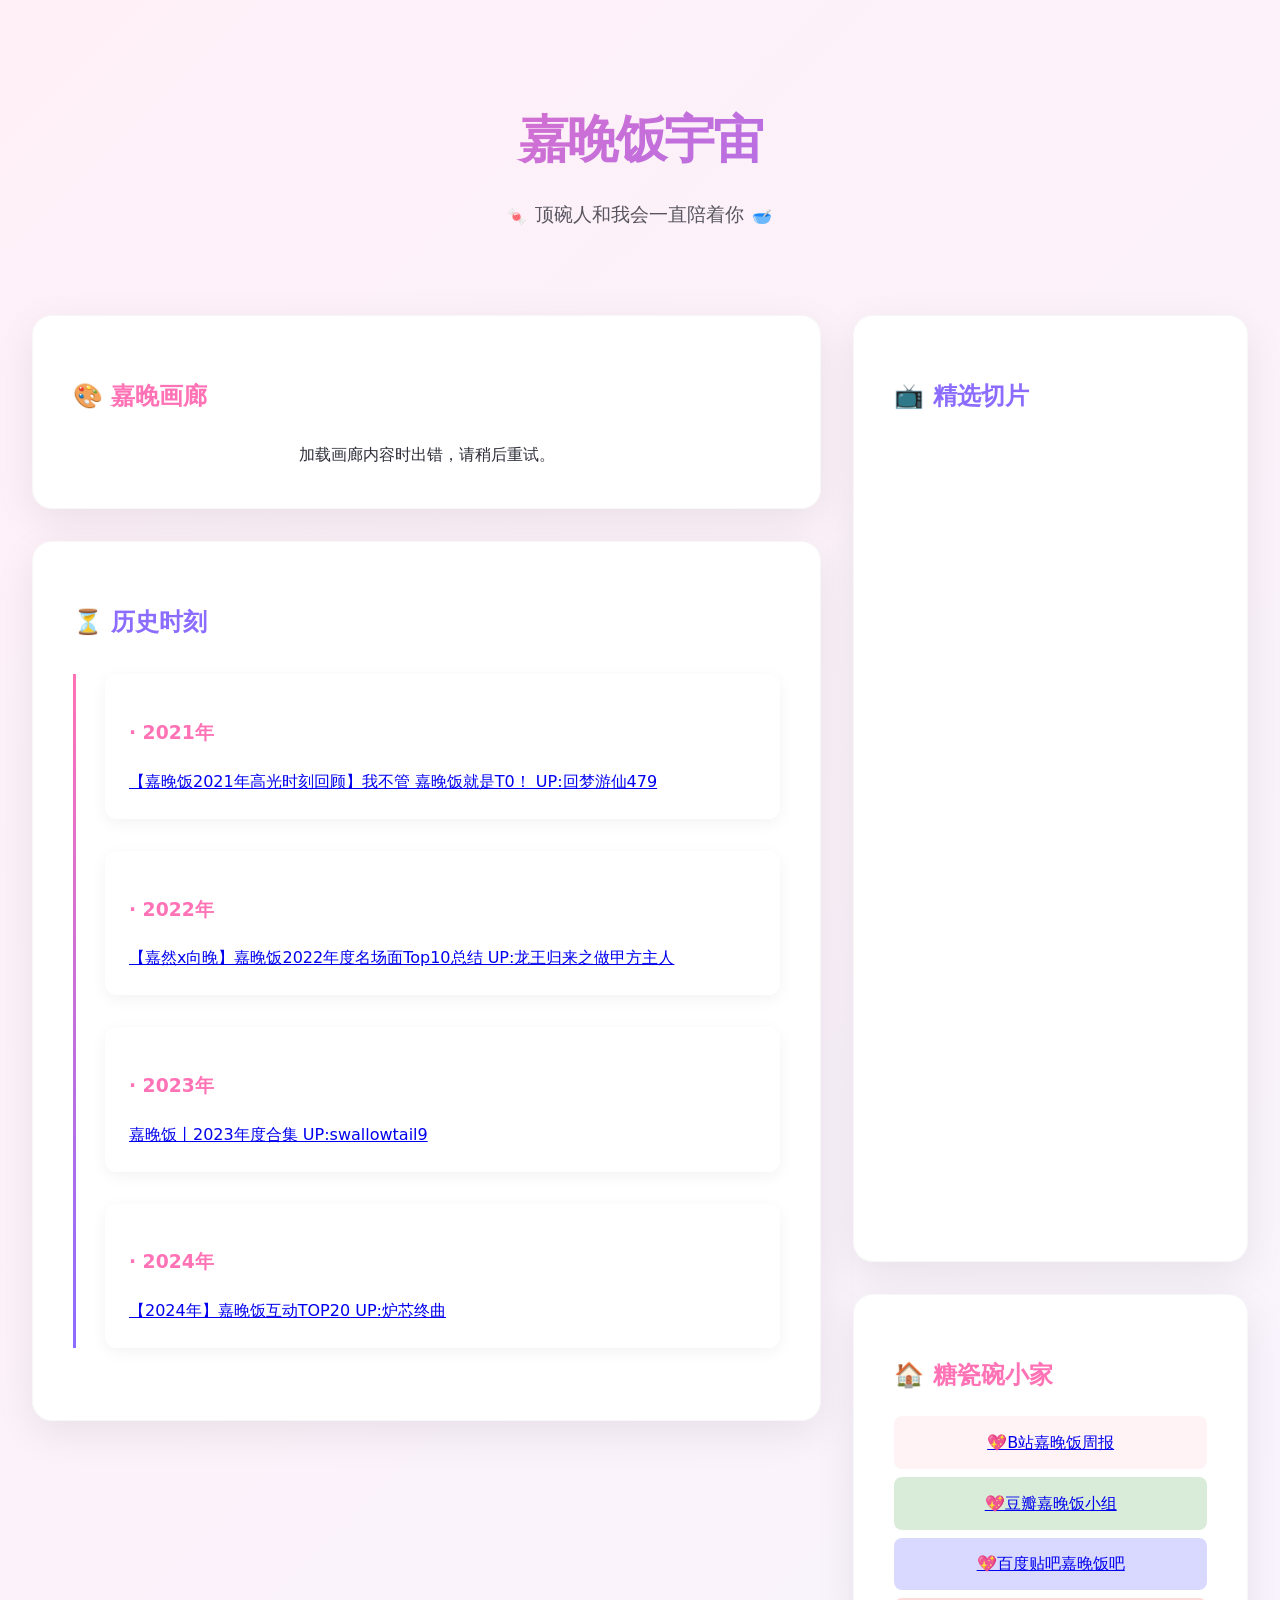
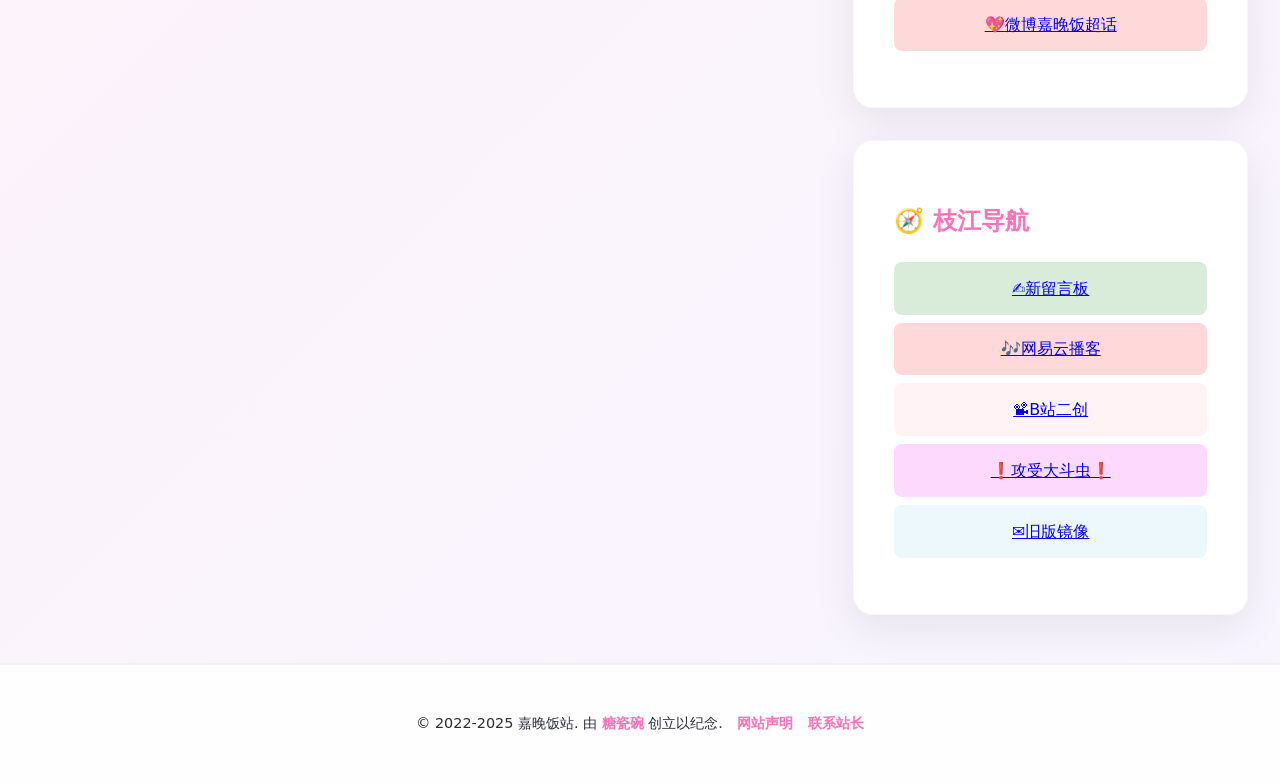
<file: index.html>
<!DOCTYPE html>
<html lang="zh-CN">
<head>
  <meta charset="UTF-8">
  <meta name="viewport" content="width=device-width, initial-scale=1.0">
  <title>嘉晚饭站 | 嘉晚饭，赢！</title>
  <link rel="icon" href="/favicon.ico" type="image/x-icon">
  <!-- 引入外部 CSS 文件 -->
  <link rel="stylesheet" href="css/style.css">
  <!-- 百度统计等外部脚本 -->
  <script src="js/analytics.js"></script>
</head>
<body>
  <div class="container">
    <header class="hero">
      <h1>嘉晚饭宇宙</h1>
      <div class="random-sentence">
        <span class="sentence-left">🍬</span>
        <p id="random-sentence">嘉晚饭</p>
        <span class="sentence-right">🥣</span>
      </div>
    </header>
  </div>

  <div class="container">
    <main class="main-content">
      <div class="card">
        <h2 style="color: var(--primary);">🎨 嘉晚画廊</h2>
        <div class="gallery" id="pixiv-gallery">
          <p id="loading-message" style="text-align:center;">正在加载画廊内容……</p>
        </div>
      </div>

      <div class="card">
        <h2 style="color: var(--secondary);">⏳ 历史时刻</h2>
        <div class="timeline">
          <div class="timeline-item">
            <h3 style="color: var(--primary);">· 2021年</h3>
            <a href="https://www.bilibili.com/video/BV1UM4y1c7ZZ/">【嘉晚饭2021年高光时刻回顾】我不管 嘉晚饭就是T0！ UP:回梦游仙479</a>
          </div>
          <div class="timeline-item">
            <h3 style="color: var(--primary);">· 2022年</h3>
            <a href="https://www.bilibili.com/video/BV1Eg411x7tT/">【嘉然x向晚】嘉晚饭2022年度名场面Top10总结 UP:龙王归来之做甲方主人</a>
          </div>
          <div class="timeline-item">
            <h3 style="color: var(--primary);">· 2023年</h3>
            <a href="https://www.bilibili.com/video/BV1PK4y167PL/">嘉晚饭丨2023年度合集 UP:swallowtail9</a>
          </div>
          <div class="timeline-item">
            <h3 style="color: var(--primary);">· 2024年</h3>
            <a href="https://www.bilibili.com/video/BV15acVepEjk/">【2024年】嘉晚饭互动TOP20 UP:炉芯终曲</a>
          </div>
        </div>
      </div>
    </main>

    <aside class="sidebar">
      <!-- 精选切片部分：容器由 JS 动态填充随机选取的视频 -->
      <div class="card" id="video-card">
        <h2 style="color: var(--secondary);">📺 精选切片</h2>
        <div id="random-videos"></div>
      </div>

      <div class="card">
        <h2 style="color: var(--primary);">🏠 糖瓷碗小家</h2>
        <ul style="list-style: none; padding: 0;">
          <li style="padding: 0.8rem; background: rgba(255, 192, 203, 0.20); border-radius: 8px; text-align: center;">
            <a href="https://space.bilibili.com/2004948206" target="_blank">💖B站嘉晚饭周报</a>
          </li>
          <li style="padding: 0.8rem; background: rgba(0, 128, 0, 0.15); border-radius: 8px; text-align: center;">
            <a href="https://www.douban.com/group/726457/" target="_blank">💖豆瓣嘉晚饭小组</a>
          </li>
          <li style="padding: 0.8rem; background: rgba(0, 0, 255, 0.15); border-radius: 8px; text-align: center;">
            <a href="https://tieba.baidu.com/f?kw=%E5%98%89%E6%99%9A%E9%A5%AD" target="_blank">💖百度贴吧嘉晚饭吧</a>
          </li>
          <li style="padding: 0.8rem; background: rgba(255, 0, 0, 0.15); border-radius: 8px; text-align: center;">
            <a href="https://weibo.com/p/10080873b6a1db706bb60861fb1133f04dd3d5" target="_blank">💖微博嘉晚饭超话</a>
          </li>
        </ul>
      </div>

      <div class="card">
        <h2 style="color: var(--primary);">🧭 枝江导航</h2>
        <ul style="list-style: none; padding: 0;">
          <li style="padding: 0.8rem; background: rgba(0, 128, 0, 0.15); border-radius: 8px; text-align: center;">
            <a href="https://www.tovery.net/guestbook.asp?user=jiawanfan&page=1" target="_blank">✍新留言板</a>
          </li>
          <li style="padding: 0.8rem; background: rgba(255, 0, 0, 0.15); border-radius: 8px; text-align: center;">
            <a href="https://music.163.com/djradio?id=965819766&uct2=U2FsdGVkX19fsyQEercRu2r0yQFlCk5dqmtPgqFiqr8=" target="_blank">🎶网易云播客</a>
          </li>
          <li style="padding: 0.8rem; background: rgba(255, 192, 203, 0.20); border-radius: 8px; text-align: center;">
            <a href="https://space.bilibili.com/2004948206/favlist?fid=1378158206&ftype=create" target="_blank">📽B站二创</a>
          </li>
          <li style="padding: 0.8rem; background: rgba(240,10,240, 0.15); border-radius: 8px; text-align: center;">
            <a href="https://tp.wjx.top/vm/ryALD4K.aspx#" target="_blank">❗攻受大斗虫❗</a>
          </li>
          <li style="padding: 0.8rem; background: rgba(135,206,235, 0.15); border-radius: 8px; text-align: center;">
            <a href="https://jiawanfan.netlify.app/" target="_blank">✉️旧版镜像</a>
          </li>
        </ul>
      </div>
    </aside>
  </div>

  <footer class="footer">
    <p>&copy; 2022-2025 嘉晚饭站. 由 <a href="#">糖瓷碗</a> 创立以纪念. 
        <a href="disclaimer.html" style="margin-left:10px;">网站声明</a>
        <a href="https://space.bilibili.com/14313817" style="margin-left:10px;">联系站长</a>
    </p>
  </footer>

  <!-- 引入页面功能脚本 -->
  <script src="js/script.js"></script>
</body>
</html>
</file>
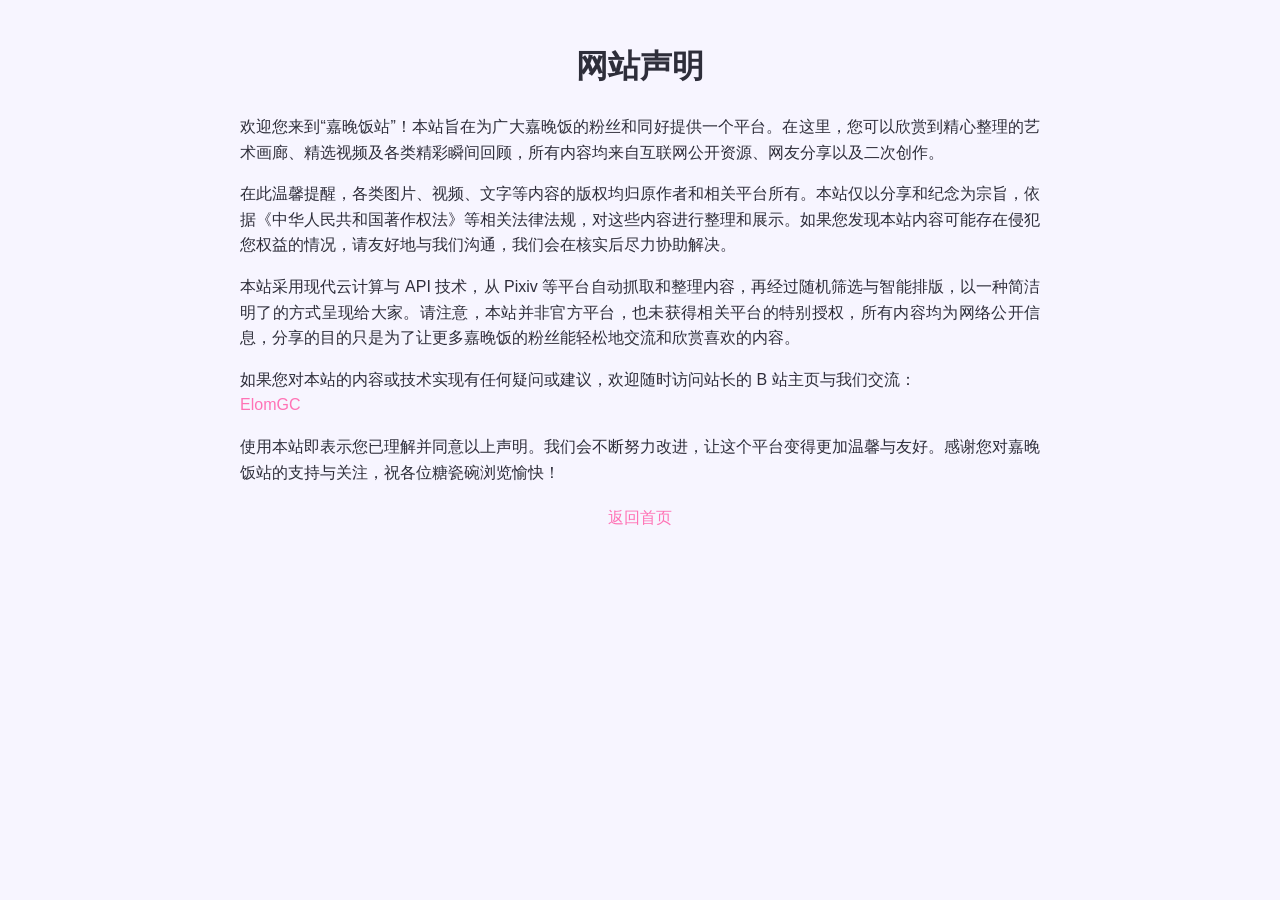
<file: disclaimer.html>
<!DOCTYPE html>
<html lang="zh-CN">
<head>
  <meta charset="UTF-8">
  <meta name="viewport" content="width=device-width, initial-scale=1.0">
  <title>网站声明 - 嘉晚饭站</title>
  <link rel="stylesheet" href="css/style.css">
  <style>
    /* 以下样式专用于本页面，确保整体居中显示 */
    body {
      margin: 0;
      padding: 0;
      background: #f7f5ff;
      color: #2E2E3A;
      font-family: 'Microsoft YaHei', sans-serif;
      line-height: 1.6;
    }
    .disclaimer-container {
      max-width: 800px;
      margin: 0 auto;
      padding: 20px;
    }
    .disclaimer-header {
      text-align: center;
      margin-bottom: 20px;
    }
    .disclaimer-content {
      text-align: justify;
    }
    .disclaimer-footer {
      text-align: center;
      margin-top: 20px;
    }
    a {
      color: var(--primary);
      text-decoration: none;
    }
    a:hover {
      text-decoration: underline;
    }
  </style>
</head>
<body>
  <div class="disclaimer-container">
    <header class="disclaimer-header">
      <h1>网站声明</h1>
    </header>
    <main class="disclaimer-content">
      <p>欢迎您来到“嘉晚饭站”！本站旨在为广大嘉晚饭的粉丝和同好提供一个平台。在这里，您可以欣赏到精心整理的艺术画廊、精选视频及各类精彩瞬间回顾，所有内容均来自互联网公开资源、网友分享以及二次创作。</p>
      
      <p>在此温馨提醒，各类图片、视频、文字等内容的版权均归原作者和相关平台所有。本站仅以分享和纪念为宗旨，依据《中华人民共和国著作权法》等相关法律法规，对这些内容进行整理和展示。如果您发现本站内容可能存在侵犯您权益的情况，请友好地与我们沟通，我们会在核实后尽力协助解决。</p>
      
      <p>本站采用现代云计算与 API 技术，从 Pixiv 等平台自动抓取和整理内容，再经过随机筛选与智能排版，以一种简洁明了的方式呈现给大家。请注意，本站并非官方平台，也未获得相关平台的特别授权，所有内容均为网络公开信息，分享的目的只是为了让更多嘉晚饭的粉丝能轻松地交流和欣赏喜欢的内容。</p>
      
      <p>如果您对本站的内容或技术实现有任何疑问或建议，欢迎随时访问站长的 B 站主页与我们交流：<br>
         <a href="https://space.bilibili.com/14313817" target="_blank">ElomGC</a>
      </p>
      
      <p>使用本站即表示您已理解并同意以上声明。我们会不断努力改进，让这个平台变得更加温馨与友好。感谢您对嘉晚饭站的支持与关注，祝各位糖瓷碗浏览愉快！</p>

    </main>
    <footer class="disclaimer-footer">
      <p><a href="index.html">返回首页</a></p>
    </footer>
  </div>
</body>
</html>
</file>
<file: css/style.css>
:root {
    --primary: #FF72B5;
    --secondary: #8B6CFF;
    --accent: #FFD166;
    --text: #2E2E3A;
    --bg: linear-gradient(135deg, #FFF0F7 0%, #F7F5FF 100%);
}

body {
    font-family: 'HarmonyOS Sans', 'Microsoft YaHei', system-ui;
    background: var(--bg);
    color: var(--text);
    line-height: 1.7;
    margin: 0;
    min-height: 100vh;
}

.container {
    max-width: 1280px;
    margin: 0 auto;
    padding: 0 2rem;
    display: grid;
    grid-template-columns: 8fr 4fr;
    gap: 2rem;
    align-items: start;
}

.hero {
    grid-column: 1 / -1;
    text-align: center;
    padding: 6rem 0 4rem;
    position: relative;
}

.hero h1 {
    font-size: 3.2rem;
    margin: 0;
    background: linear-gradient(135deg, var(--primary), var(--secondary));
    -webkit-background-clip: text;
    -webkit-text-fill-color: transparent;
    letter-spacing: -0.05em;
    animation: gradientMove 3s infinite alternate ease-in-out, floatUp 3s infinite alternate ease-in-out;
}

@keyframes gradientMove {
    0% { background-position: 0% 50%; }
    100% { background-position: 100% 50%; }
}

@keyframes floatUp {
    0% { transform: translateY(0); }
    100% { transform: translateY(-10px); }
}

.hero p {
    font-size: 1.2rem;
    color: rgba(46,46,58,0.8);
    margin-top: 1rem;
}

.footer {
    text-align: center;
    padding: 2rem;
    background: rgba(255,255,255,0.9);
    color: var(--text);
    font-size: 0.9rem;
    margin-top: 3rem;
    border-top: 2px solid rgba(0, 0, 0, 0.05);
}

.footer a {
    color: var(--primary);
    text-decoration: none;
    font-weight: bold;
}

.card {
    background: rgba(255,255,255,0.98);
    border-radius: 20px;
    padding: 2.5rem;
    box-shadow: 0 12px 40px rgba(0,0,0,0.08);
    border: 1px solid rgba(0,0,0,0.03);
    transition: transform 0.3s ease-in-out;
}

.card:hover {
    transform: translateY(-5px);
}

.main-content {
    display: grid;
    gap: 2rem;
}

.sidebar {
    display: grid;
    gap: 2rem;
    align-content: start;
}

.gallery {
    display: grid;
    grid-template-columns: repeat(auto-fit, minmax(280px, 1fr));
    gap: 1.5rem;
    margin-top: 1.5rem;
}

.gallery-item {
    aspect-ratio: 4/3;
    border-radius: 12px;
    overflow: hidden;
    background: #f8f8f8;
    position: relative;
    background-size: cover;
    background-position: center;
}

.timeline {
    position: relative;
    padding-left: 2rem;
    margin: 2rem 0;
}

.timeline::before {
    content: '';
    position: absolute;
    left: 0;
    top: 0;
    bottom: 0;
    width: 3px;
    background: linear-gradient(to bottom, var(--primary), var(--secondary));
}

.timeline-item {
    position: relative;
    padding: 1.5rem;
    margin-bottom: 2rem;
    background: rgba(255,255,255,0.95);
    border-radius: 12px;
    box-shadow: 0 4px 16px rgba(0,0,0,0.05);
}

.video-container {
    position: relative;
    padding-bottom: 56.25%;
    height: 0;
    border-radius: 12px;
    overflow: hidden;
}

.video-container iframe {
    position: absolute;
    top: 0;
    left: 0;
    width: 100%;
    height: 100%;
}

@media (max-width: 1024px) {
    .container {
        grid-template-columns: 1fr;
        padding: 0 1.5rem;
    }
}

.card ul li {
    padding: 0.8rem;
    background: rgba(255,114,181,0.05);
    border-radius: 8px;
    margin-bottom: 0.5rem;
}

.card ul li:last-child {
    margin-bottom: 0;
}

.random-sentence {
    display: flex;
    align-items: center;
    justify-content: center;
}

.sentence-left {
    margin-right: 0.5rem;
}

.sentence-right {
    margin-left: 0.5rem;
}
</file>
